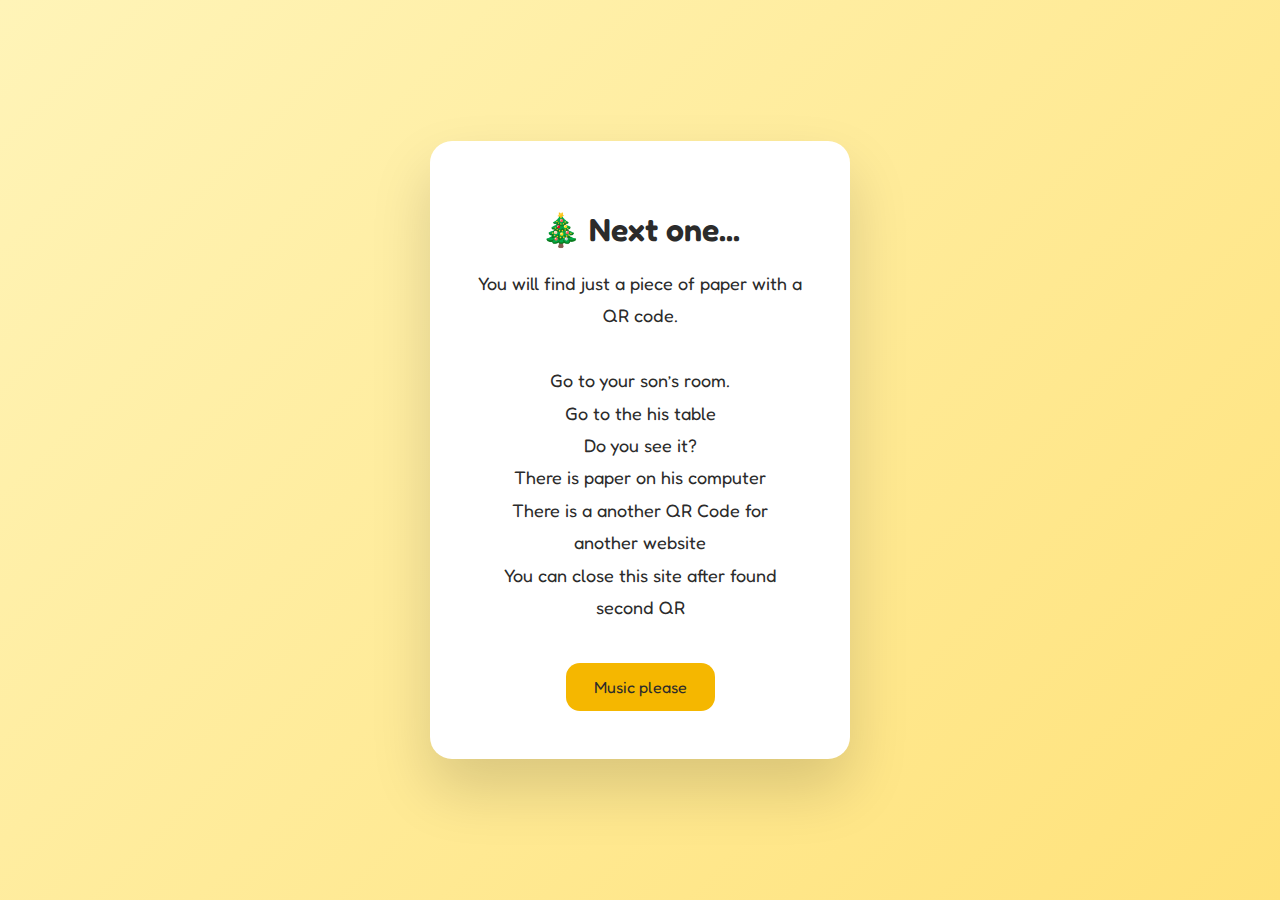
<file: 2.html>
<!DOCTYPE html>
<html lang="en">
<head>
  <meta charset="UTF-8">
  <title>One More Step 🎄</title>

  <!-- Same birthday font -->
  <link rel="preconnect" href="https://fonts.googleapis.com">
  <link rel="preconnect" href="https://fonts.gstatic.com" crossorigin>
  <link href="https://fonts.googleapis.com/css2?family=Fredoka:wght@400;500;600&display=swap" rel="stylesheet">

  <link rel="stylesheet" href="css/style.css">
</head>
<body onclick="playMusic()">

  <!-- 🎵 Background Music -->
  <audio id="music" loop>
    <source src="audio/1.mp3" type="audio/mpeg">
  </audio>

  <div class="card">
    <h1>🎄 Next one...</h1>

    <p>
      You will find just a piece of paper with a QR code.<br><br>
      Go to your son’s room.<br>
      Go to the his table<br>
      Do you see it?<br>
      There is paper on his computer<br>
      There is a another QR Code for another website<br>
      You can close this site after found second QR<br>
    </p>

    <button onclick="goNext()">Music please</button>
  </div>

  <script>
    function playMusic() {
      const music = document.getElementById("music");
      music.play();
    }

    function goNext() {
      onclick="window.location.href='https://www.youtube.com/watch?v=gset79KMmt0&list=RDgset79KMmt0&start_radio=1'"
    }
  </script>

</body>
</html>
</file>
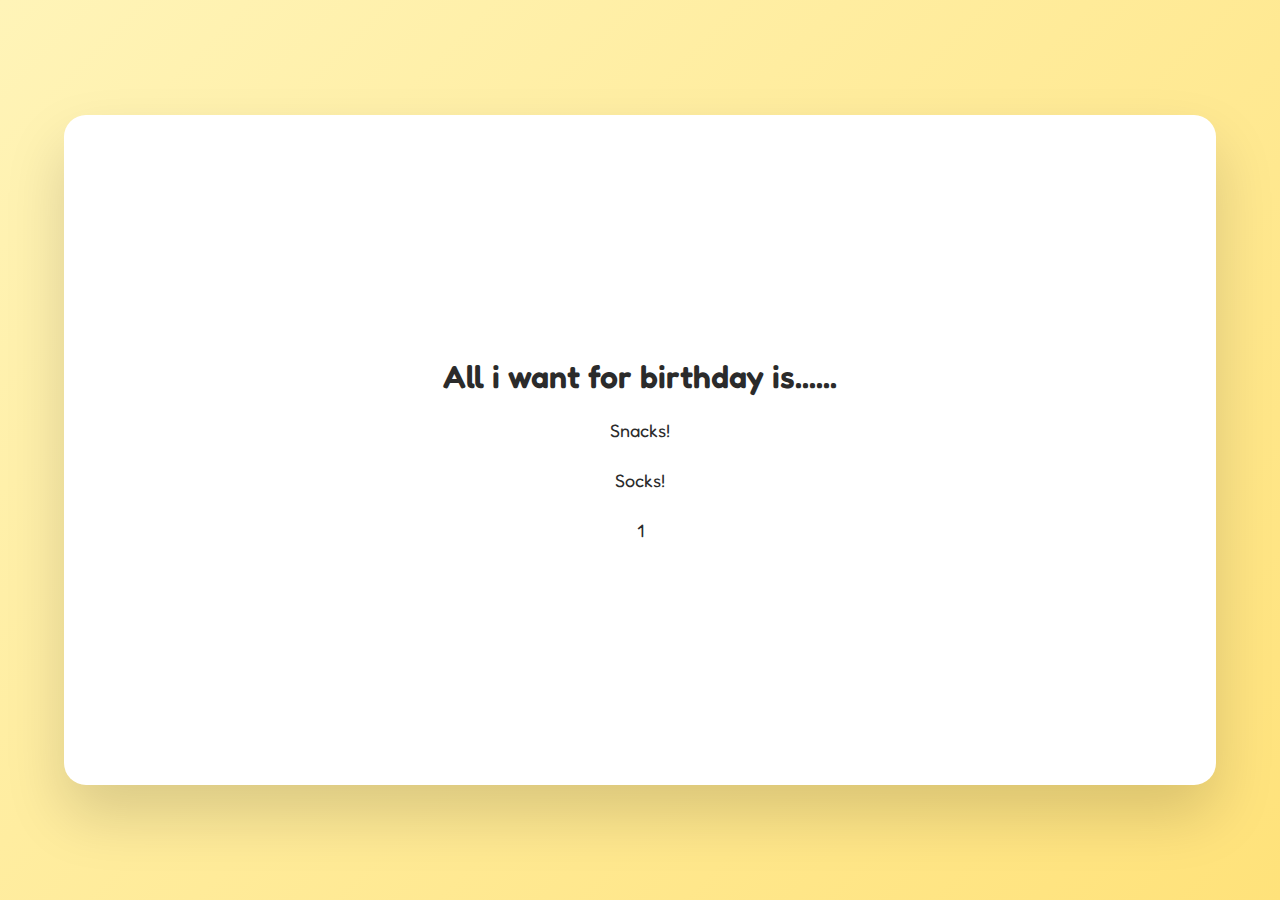
<file: final.html>
<!DOCTYPE html>
<html lang="en">
<head>
  <meta charset="UTF-8">
  <title>Birthday Surprise</title>

  <!-- Fun birthday font (CDN, since it works for you) -->
  <link rel="preconnect" href="https://fonts.googleapis.com">
  <link rel="preconnect" href="https://fonts.gstatic.com" crossorigin>
  <link href="https://fonts.googleapis.com/css2?family=Fredoka:wght@400;500;600&display=swap" rel="stylesheet">

  <link rel="stylesheet" href="css/final.css">

</head>
<body>

  <div class="card">
    <h1>All i want for birthday is......</h1>

    <p>Snacks!</p>
    <p>Socks!</p>
    <p>1</p>

  </div>
  <script>
    // Load YouTube IFrame API
    var tag = document.createElement('script');
    tag.src = "https://www.youtube.com/iframe_api";
    document.head.appendChild(tag);

    var player;
    function onYouTubeIframeAPIReady() {
      player = new YT.Player('player', {
        videoId: 'KRtvCCDbLgQ', // Replace with YouTube video ID
        playerVars: {
          autoplay: 1,
          loop: 1,
          playlist: 'KRtvCCDbLgQ'
        },
        events: {
          onReady: function(e) {
            e.target.playVideo();
          }
        }
      });
    }
  </script>
</body>
</html>
</body>
</html>
</file>
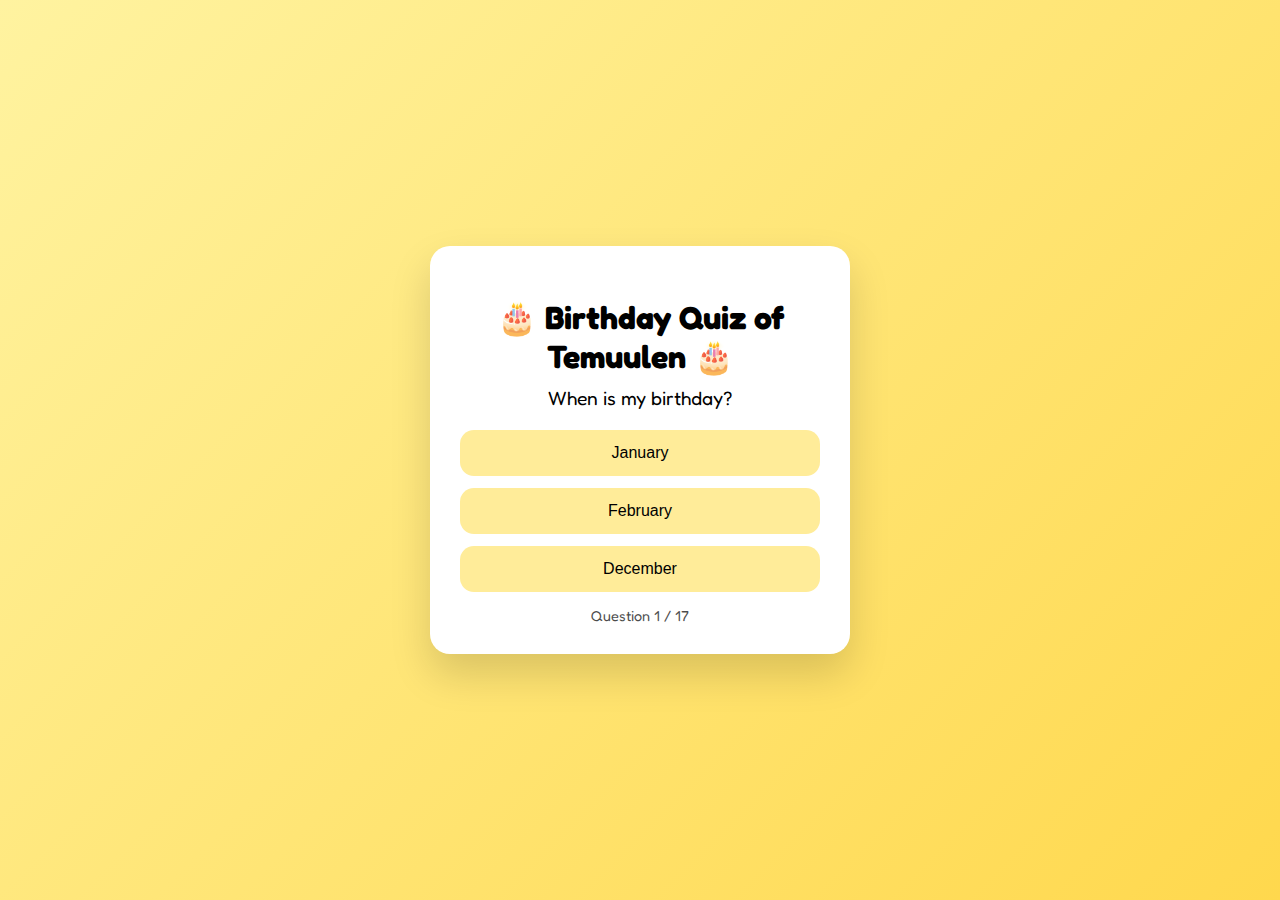
<file: quiz.html>
<!DOCTYPE html>
<html>
<head>
  <meta charset="UTF-8">
  <title>Birthday Quiz 🎉</title>
  <link rel="preconnect" href="https://fonts.googleapis.com">
  <link rel="preconnect" href="https://fonts.gstatic.com" crossorigin>
  <link href="https://fonts.googleapis.com/css2?family=Fredoka:wght@400;500;600&display=swap" rel="stylesheet">

  <link rel="stylesheet" href="css/quiz.css">
</head>
<body>
  <div class="container">
    <h1>🎂 Birthday Quiz of   Temuulen 🎂</h1>
    <div id="question"></div>
    <div id="answers"></div>
    <div id="progress"></div>
  </div>

  <script src="js/quiz.js"></script>
</body>
</html>
</file>
<file: css/style.css>
* {
  box-sizing: border-box;
}

body {
  margin: 0;
  min-height: 100vh;
  font-family: 'Fredoka', sans-serif;
  background: linear-gradient(135deg, #fff4b8, #ffe27a);
  display: flex;
  justify-content: center;
  align-items: center;
  color: #2b2b2b;
}
@media (max-width: 600px) {
  body {
    padding: 20px;
  }

  .container {
    width: 100%;
    padding: 20px;
  }

  h1 {
    font-size: 1.5rem;
  }

  button {
    font-size: 1rem;
    padding: 16px;
  }
}


.card {
  background: #ffffff;
  padding: 48px;
  border-radius: 22px;
  max-width: 420px;
  width: 90%;
  text-align: center;
  box-shadow: 0 30px 60px rgba(0, 0, 0, 0.15);
  animation: fadeIn 1.2s ease;
}

h1 {
  margin-bottom: 18px;
  font-weight: 600;
}

p {
  font-size: 18px;
  line-height: 1.8;
}

input {
  width: 100%;
  padding: 14px;
  margin-top: 12px;
  font-size: 16px;
  border-radius: 12px;
  border: 1px solid #ddd;
  font-family: inherit;
}

button {
  margin-top: 22px;
  padding: 14px 28px;
  font-size: 16px;
  border: none;
  border-radius: 14px;
  background: #f5b700;
  color: #2b2b2b;
  cursor: pointer;
  font-family: inherit;
}

button:hover {
  opacity: 0.9;
}

.hidden {
  display: none;
}

@keyframes fadeIn {
  from {
    opacity: 0;
    transform: translateY(12px);
  }
  to {
    opacity: 1;
    transform: translateY(0);
  }
}
</file>
<file: css/final.css>
* {
  box-sizing: border-box;
}

body {
  margin: 0;
  min-height: 100vh;
  font-family: 'Fredoka', sans-serif;
  background: linear-gradient(135deg, #fff4b8, #ffe27a);
  display: flex;
  justify-content: center;
  align-items: center;
  color: #2b2b2b;
}
@media (max-width: 600px) {
  body {
    padding: 20px;
  }

  .container {
    width: 100%;
    padding: 20px;
  }

  h1 {
    font-size: 1.5rem;
  }

  button {
    font-size: 1rem;
    padding: 16px;
  }
}


.card {
  background: #ffffff;
  padding: 220px;
  border-radius:22px;
  max-width: 1520px;
  width: 90%;
  text-align: center;
  box-shadow: 0 30px 60px rgba(0, 0, 0, 0.15);
  animation: fadeIn 1.2s ease;
}

h1 {
  margin-bottom: 18px;
  font-weight: 600;
}

p {
  font-size: 18px;
  line-height: 1.8;
}

input {
  width: 100%;
  padding: 14px;
  margin-top: 12px;
  font-size: 16px;
  border-radius: 12px;
  border: 1px solid #ddd;
  font-family: inherit;
}

button {
  margin-top: 22px;
  padding: 14px 28px;
  font-size: 16px;
  border: none;
  border-radius: 14px;
  background: #f5b700;
  color: #2b2b2b;
  cursor: pointer;
  font-family: inherit;
}

button:hover {
  opacity: 0.9;
}

.hidden {
  display: none;
}

@keyframes fadeIn {
  from {
    opacity: 0;
    transform: translateY(12px);
  }
  to {
    opacity: 1;
    transform: translateY(0);
  }
}
</file>
<file: css/quiz.css>
* {
  box-sizing: border-box;
}

body {
  margin: 0;
  min-height: 100vh;
  font-family: 'Fredoka', sans-serif;
  background: linear-gradient(135deg, #fff3a0, #ffd84d);
  display: flex;
  align-items: center;
  justify-content: center;
}

.container {
  background: white;
  padding: 30px;
  width: 90%;
  max-width: 420px;
  border-radius: 20px;
  text-align: center;
  box-shadow: 0 20px 40px rgba(0,0,0,0.15);
}

h1 {
  margin-bottom: 10px;
}

#question {
  font-size: 1.2rem;
  margin-bottom: 20px;
}

#answers {
  display: flex;
  flex-direction: column;
  gap: 12px;
}

button {
  padding: 14px;
  border: none;
  border-radius: 14px;
  font-size: 1rem;
  cursor: pointer;
  background: #ffec99;
  transition: transform 0.3s ease, box-shadow 0.3s ease;
}

/* 🎯 Button movement animation */
button:hover {
  transform: translateX(10px) translateY(-3px);
  box-shadow: 0 10px 20px rgba(0,0,0,0.2);
}

#progress {
  margin-top: 15px;
  font-size: 0.9rem;
  opacity: 0.7;
}
</file>
